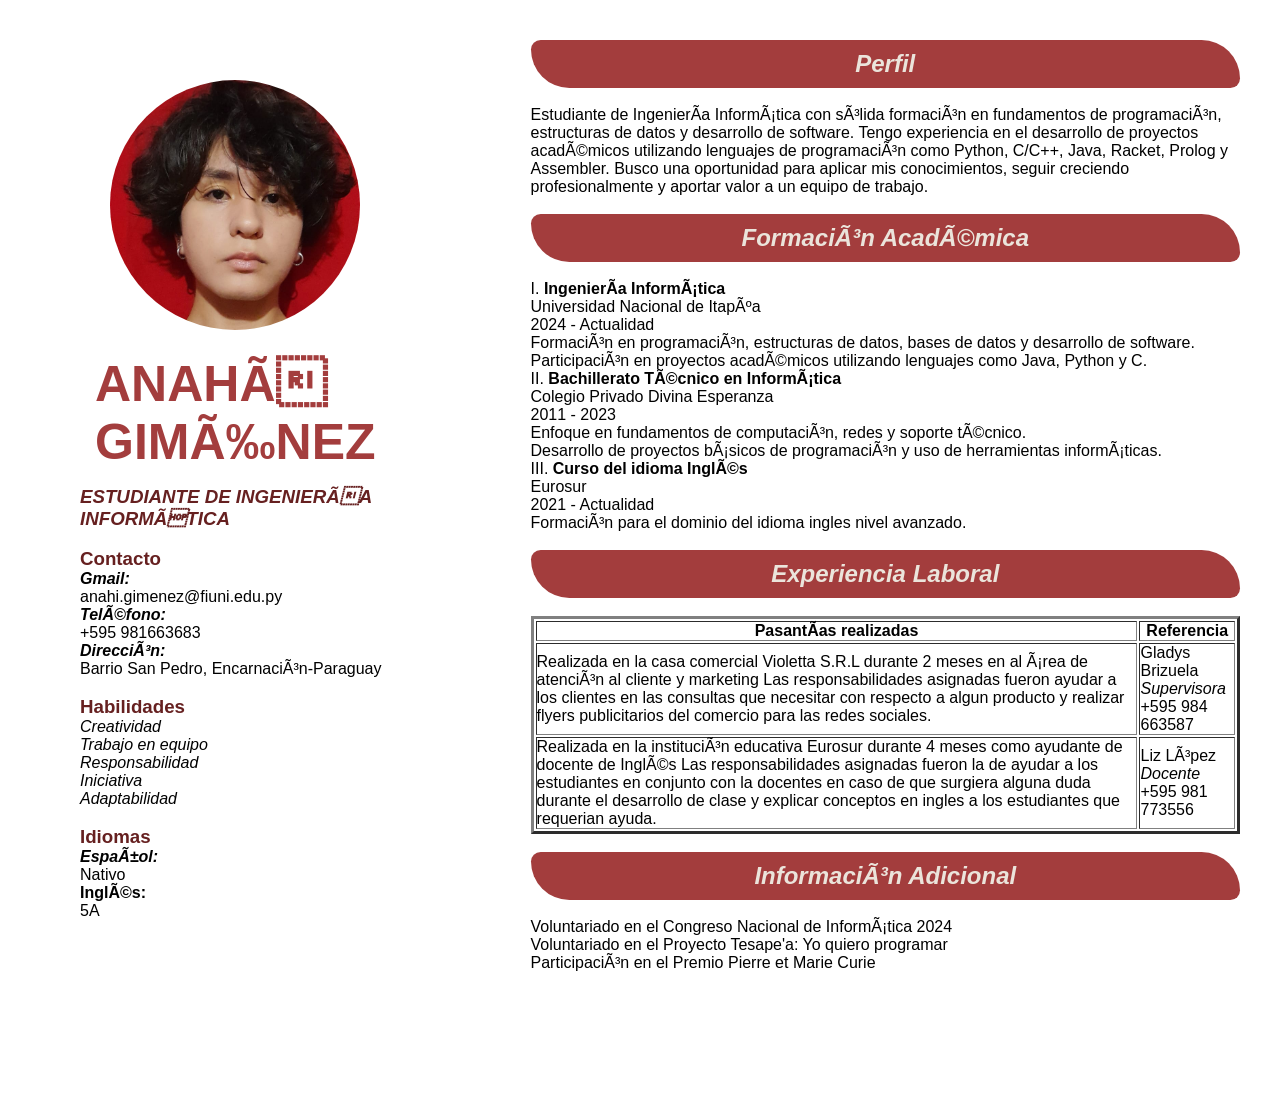
<file: AnahiGCurriculumTE/index.html>
<!DOCTYPE html>
<html lang="en">
  <head>

    <title>CURRICULUM ANAHI GIMENEZ</title>
    <meta http-equiv="Content-Type" content="text/html; charset=iso-8859-1">
    <link rel="stylesheet" type="text/css" href="style.css" />

    <style>
      body {
        font-family: 'Segoe UI', Tahoma, Geneva, Verdana, sans-serif;
      }
    </style>

  </head>
  <body>
    <div class="contenedor">

      <div class="cabecera">
        <img src="fotoPerfil.jpg" style="width: 250px;height: 250px;border-radius: 50%; object-fit: cover;">
        <div class="texto">

          <h1> ANAHÍ GIMÉNEZ </h1>
          <h3><em><strong>ESTUDIANTE DE INGENIERÍA INFORMÁTICA</strong></em></h3>
          <br>

          <h3><strong>Contacto</strong></h3>
          <em><strong>Gmail: </strong></em>anahi.gimenez@fiuni.edu.py
          <em><strong>Teléfono: </strong></em>+595 981663683
          <em><strong>Dirección: </strong></em>Barrio San Pedro, Encarnación-Paraguay<br>
          <br>

          <h3><strong>Habilidades</strong></h3>
          <em>Creatividad</em>
          <em>Trabajo en equipo</em>
          <em>Responsabilidad</em>
          <em>Iniciativa</em>
          <em>Adaptabilidad</em>
          <br>

          <h3><strong>Idiomas</strong></h3>
          <em><strong>Español: </strong></em>Nativo
          <em></em><strong>Inglés: </strong></em>5A
        </div>
      </div>

      <div class="general">

        <h2><em>Perfil</em></h2>
        <br>
        <p>Estudiante de Ingeniería Informática con sólida formación en fundamentos de programación, 
          estructuras de datos y desarrollo de software.
          Tengo experiencia en el desarrollo de proyectos académicos utilizando lenguajes de programación como Python, C/C++, 
          Java, Racket, Prolog y Assembler. Busco una oportunidad para aplicar mis conocimientos, 
          seguir creciendo profesionalmente y aportar valor a un equipo de trabajo.</p>
        <br>

        <h2><em>Formación Académica</em></h2>
        <br>
        <li><strong>Ingeniería Informática</strong><br>Universidad Nacional de Itapúa<br>2024 - Actualidad<br>
          <ul>Formación en programación, estructuras de datos, bases de datos y desarrollo de software.</ul>
          <ul>Participación en proyectos académicos utilizando lenguajes como Java, Python y C.</ul>
        </li>
        <li><strong>Bachillerato Técnico en Informática</strong><br>Colegio Privado Divina Esperanza<br>2011 - 2023
          <ul>Enfoque en fundamentos de computación, redes y soporte técnico.</ul>
          <ul>Desarrollo de proyectos básicos de programación y uso de herramientas informáticas.</ul>
        </li>
        <li><strong>Curso del idioma Inglés</strong><br>Eurosur<br>2021 - Actualidad<br>
          Formación para el dominio del idioma ingles nivel avanzado.
        </li>
        <br>

        <h2><em>Experiencia Laboral</em></h2>
        <br>
        <table border="3">
          <tr>
            <th>Pasantías realizadas</th>
            <th>Referencia</th>
          </tr>
          <tr>
            <td>Realizada en la casa comercial Violetta S.R.L durante 2 meses en al área de atención al cliente y marketing
              Las responsabilidades asignadas fueron ayudar a los clientes en las consultas que necesitar con respecto
              a algun producto y realizar flyers publicitarios del comercio para las redes sociales.
            </td>
            <td>Gladys Brizuela<br><em>Supervisora</em><br>+595 984 663587</td>
          </tr>
          <tr>
            <td>Realizada en la institución educativa Eurosur durante 4 meses como ayudante de docente de Inglés
              Las responsabilidades asignadas fueron la de ayudar a los estudiantes en conjunto con la docentes en caso de
              que surgiera alguna duda durante el desarrollo de clase y explicar conceptos en ingles a los estudiantes que
              requerian ayuda.
            </td>
            <td>Liz López<br><em>Docente</em><br>+595 981 773556</td>
          </tr>
        </table>
        <br>

        <h2><em>Información Adicional</em></h2>
        <br>
        <ul>Voluntariado en el Congreso Nacional de Informática 2024</ul>
        <ul>Voluntariado en el Proyecto Tesape'a: Yo quiero programar</ul>
        <ul>Participación en el Premio Pierre et Marie Curie</ul>

      </div>
    </div>
  </body>
</html>
</file>
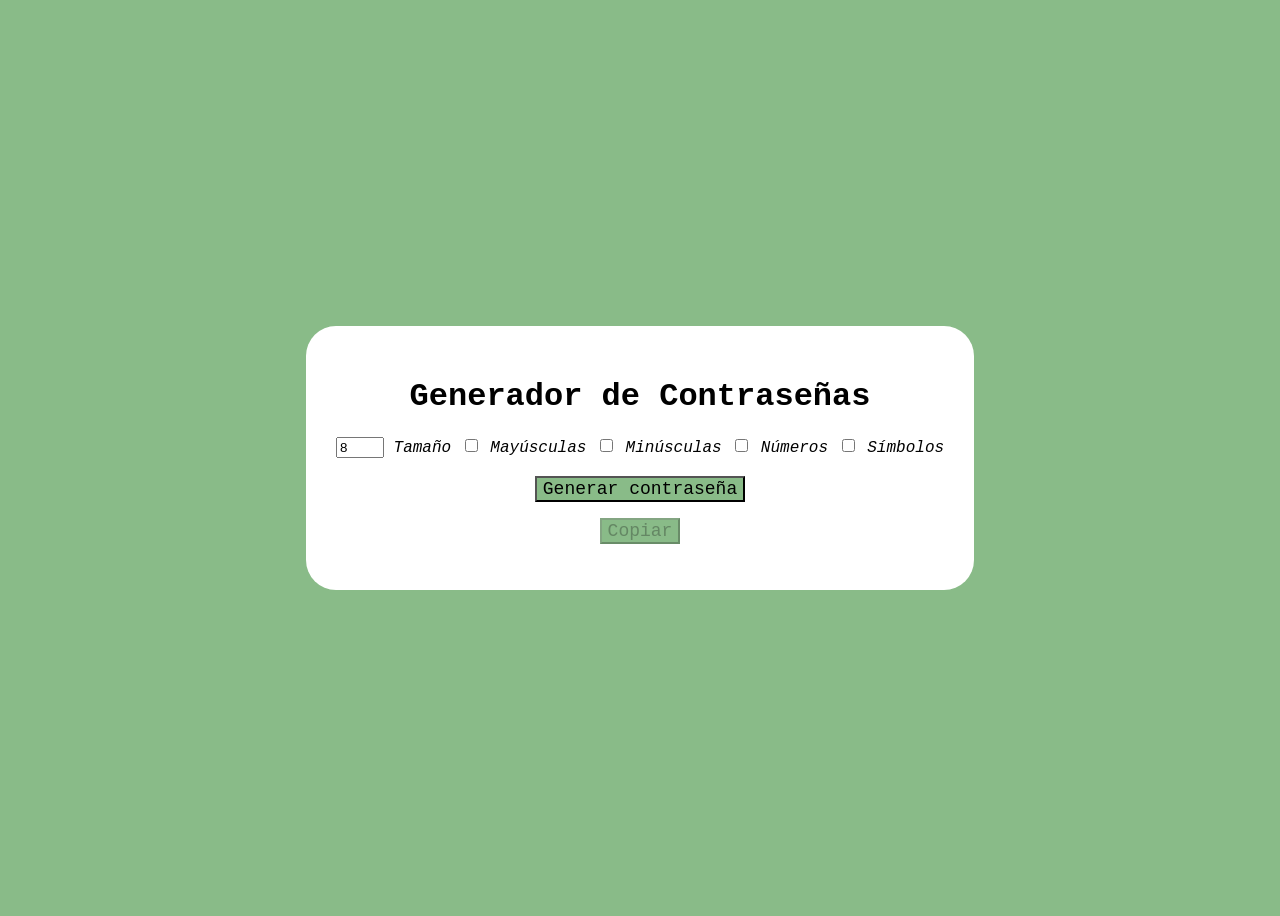
<file: GeneradorContrasena/index.html>
<!--Anahi Gimenez-->
<!DOCTYPE html>
<html lang="es">
<head>
    <meta charset="UTF-8">
    <title>Generador de Contraseñas</title>
    <link rel="stylesheet" href="style.css">
</head>

<body>
    <div class="generador">
        <h1>Generador de Contraseñas</h1>

        <label><input type="number" id="tamano" name="tamano" min="8" max="80" value="8"> <em>Tamaño</em></label>
        <label><input type="checkbox" id="mayuscula"> <em>Mayúsculas</em></label>
        <label><input type="checkbox" id="minuscula"> <em>Minúsculas</em></label>
        <label><input type="checkbox" id="numero"> <em>Números</em></label>
        <label><input type="checkbox" id="simbolo"> <em>Símbolos</em></label>
        <br><br>

        <button onclick="generarContrasena()">Generar contraseña</button>

        <p id="resultado" style="background-color: rgb(205, 250, 115);"></p>

        <button id="btn-copiar" onclick="copiar()" disabled>Copiar</button>

        <p id="mensaje"></p>

        <script src="script.js"></script>
    </div>
</body>
</html>
</file>
<file: AnahiGCurriculumTE/style.css>
*{
    margin: 0;
    padding: 0;
}

h1 {
    font-size: 50px;
    color: #a33d3d;
    margin-top: 10px;
    padding: 15px;
    border-radius: 40px;
}

h2 {
  background-color: #a33d3d;
  color: #ebe4db;
  padding: 10px;
  border-radius: 20px 80px;
  text-align: center;
}

h3 {
  color: #662020;
}

li {
  list-style: upper-roman;
}

.contenedor {
  display: flex;
  gap: 20px;
  align-items: flex-start;
}

.cabecera {
    margin: 40px;
    width: 350px;
    height: 950px;
    background-image: url('https://i.pinimg.com/736x/b7/8a/0b/b78a0b6a01cb0ea7588fd56519d3e6eb.jpg');
    background-size: cover; 
    display: flex;
    flex-direction: column;
    align-items: center;
    padding: 40px;
}

.general {
    margin: 40px;
    width: 800px;
    float:right
}

.texto {
    display: flex;
    flex-direction: column;
    align-items: left;
}
</file>
<file: GeneradorContrasena/style.css>
body {
  display: flex;
  justify-content: center;
  align-items: center;
  height: 100vh;
  background-color: #89bb88;
  font-family: 'Courier New', Courier, monospace;
}

.generador {
  text-align: center;
  background: white;
  padding: 30px;
  border-radius: 30px;
}

button {
    background-color: #89bb88;
    font-size: large;
    font-family: 'Courier New', Courier, monospace;
}
</file>
